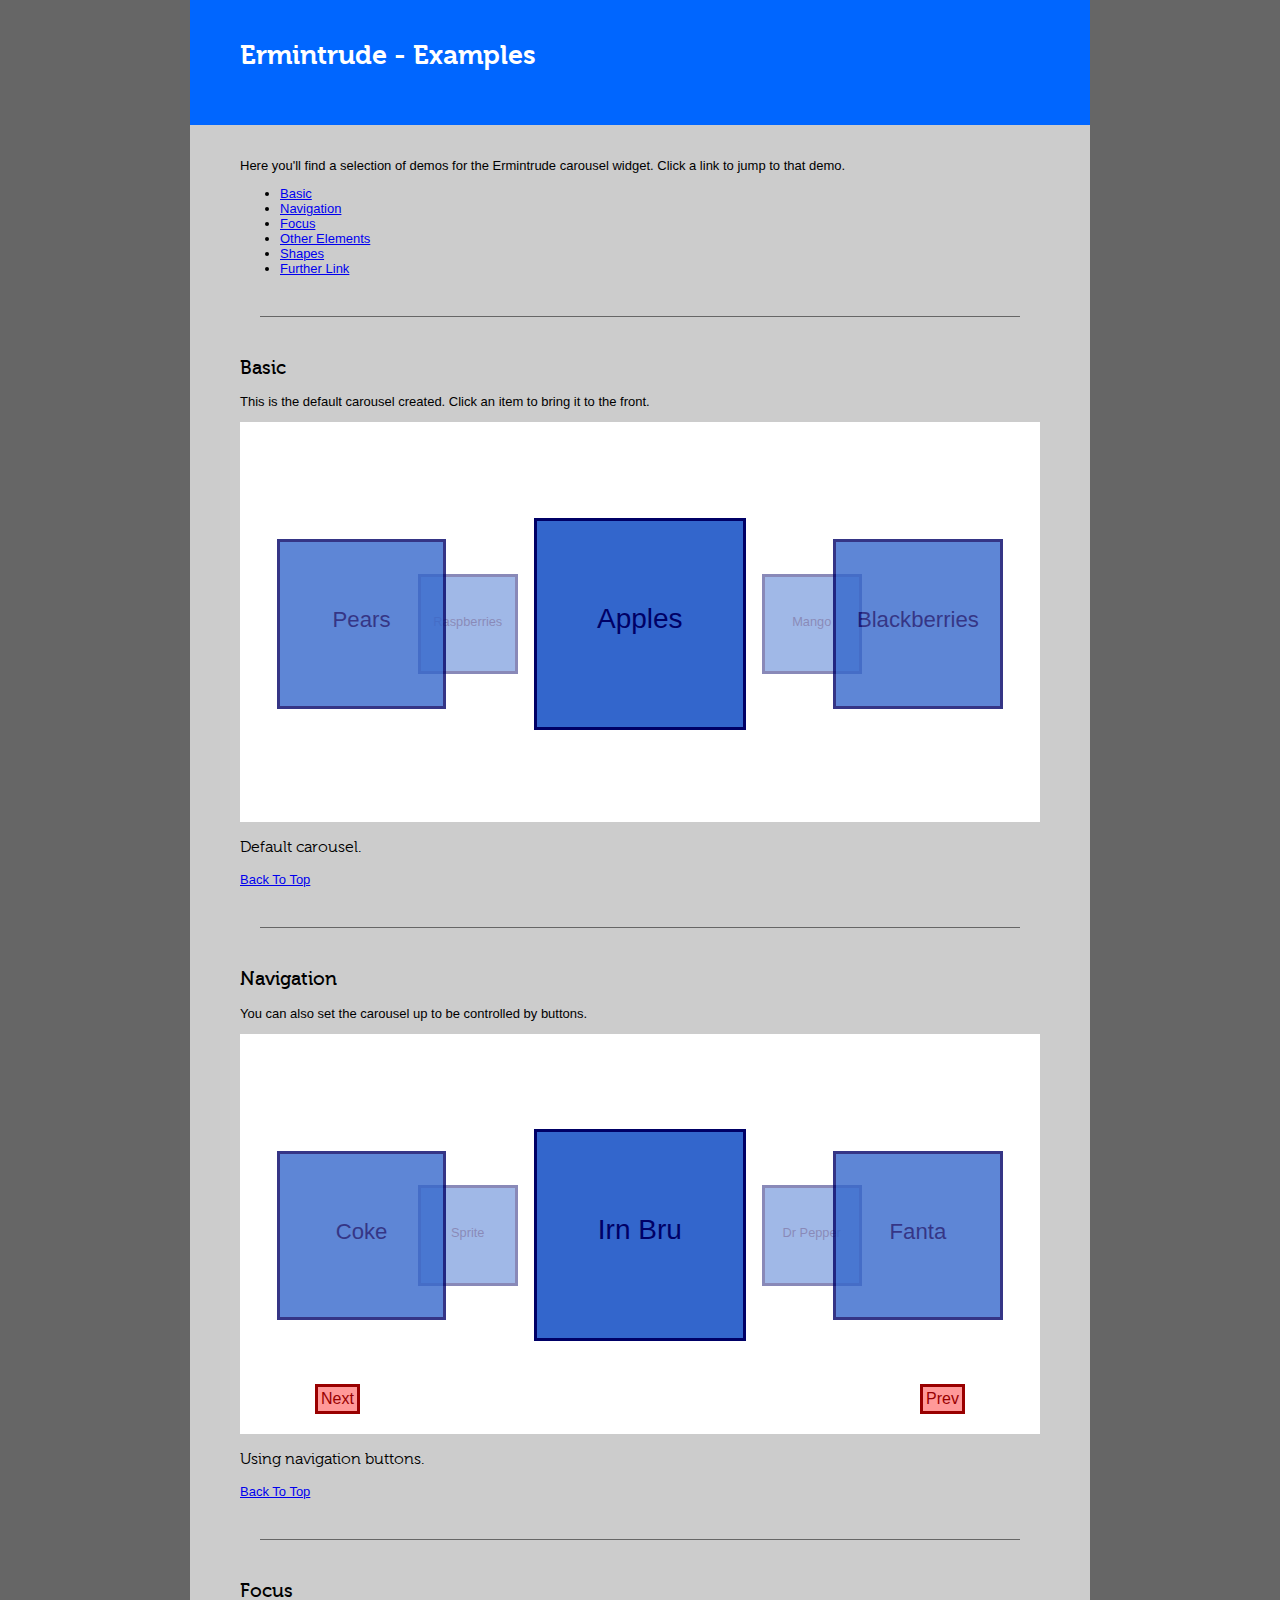
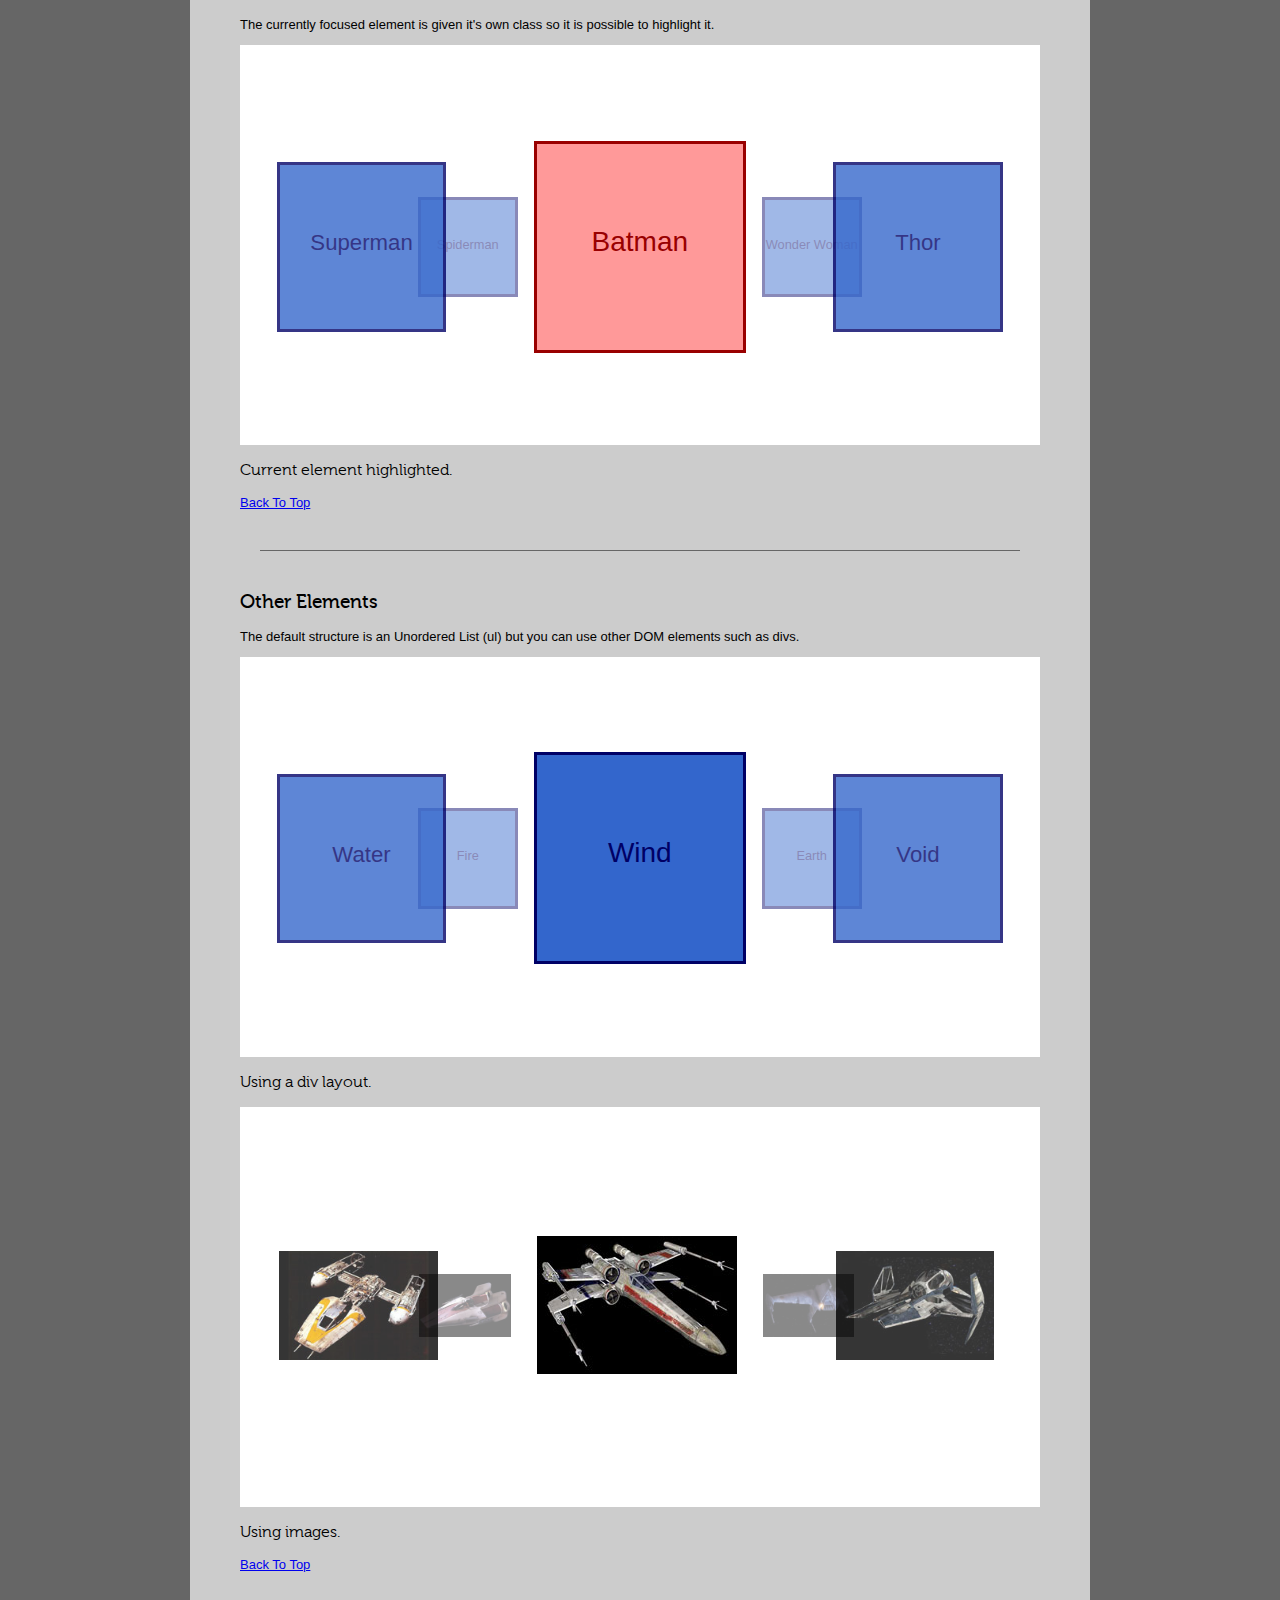
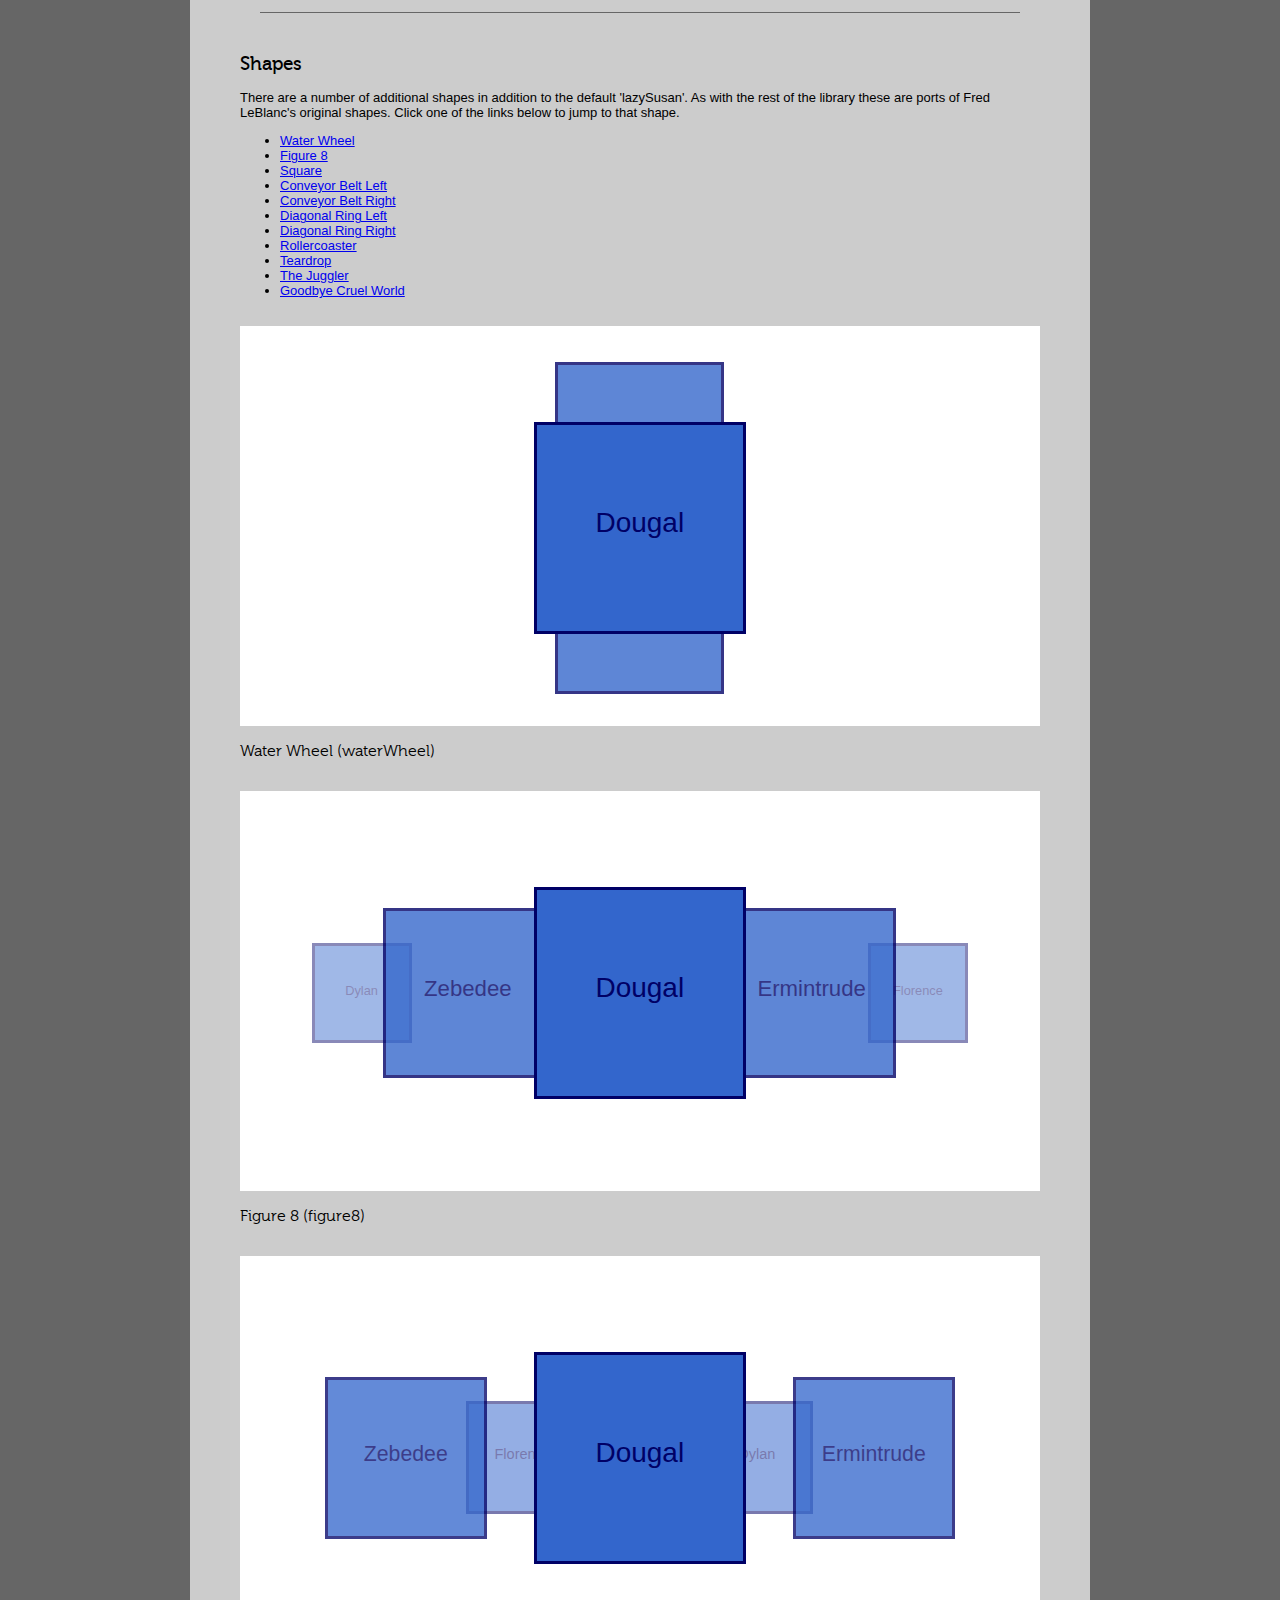
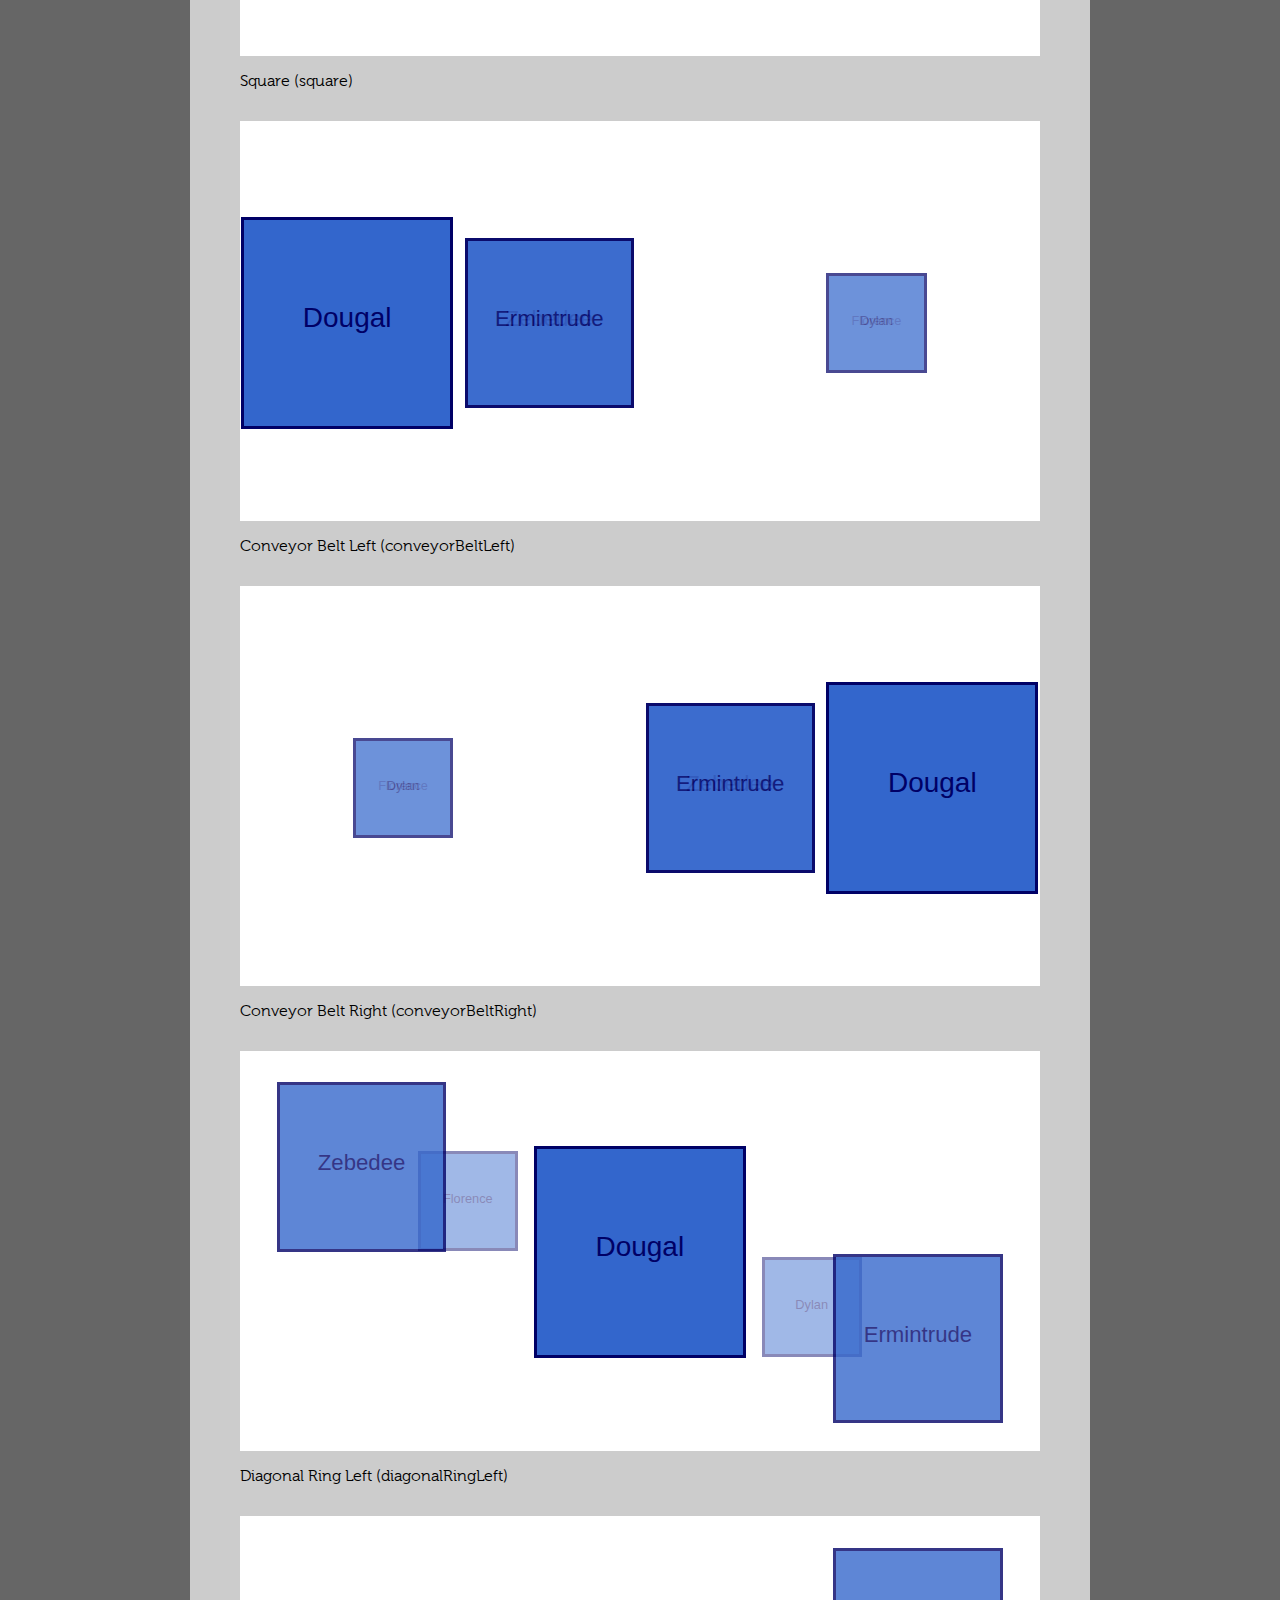
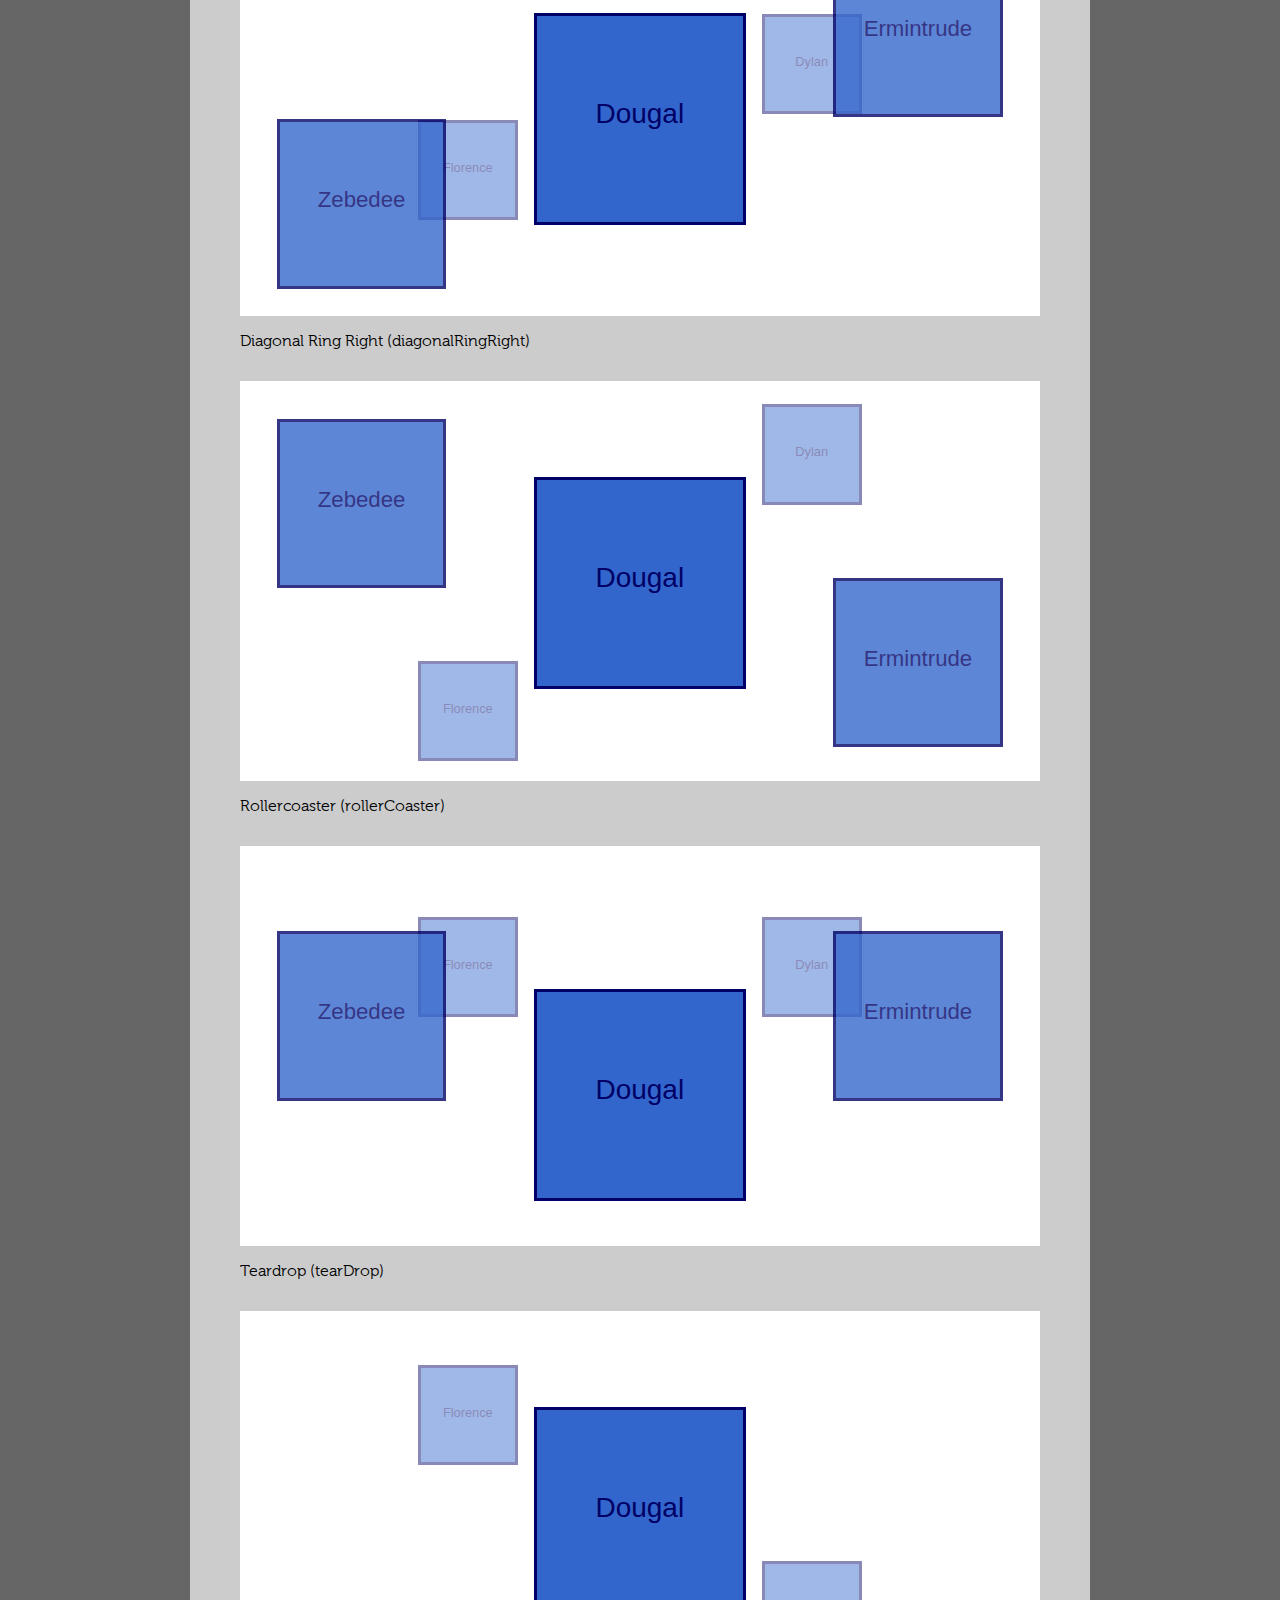
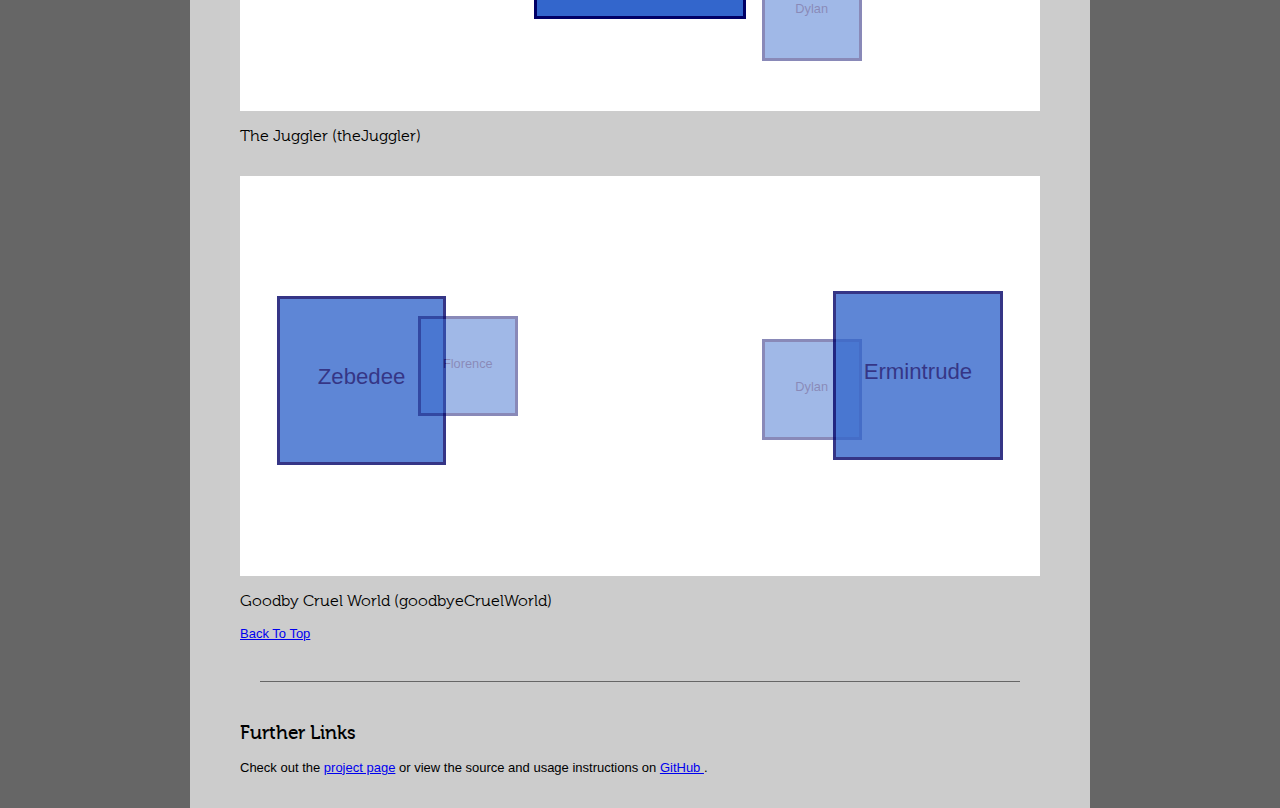
<file: index.html>
<!DOCTYPE html PUBLIC "-//W3C//DTD HTML 4.01 Transitional//EN" "http://www.w3.org/TR/html4/loose.dtd">
<html>
<head>
<meta http-equiv="Content-Type" content="text/html; charset=UTF-8">
<title>Ermintrude</title>
<link type="text/css" rel="stylesheet" href="css/examples.css" media="screen"/>
</head>
<body>
	
<div id="container">
	<div id="header">
		<h1>Ermintrude - Examples</h1>
	</div>
	<div id="middle">
		<a name="top"></a>
		<p>Here you'll find a selection of demos for the Ermintrude carousel widget.  Click a link to jump to that demo.</p>
		
		<ul>
			<li><a href="#basic">Basic</a></li>
			<li><a href="#nav">Navigation</a></li>
			<li><a href="#focus">Focus</a></li>
			<li><a href="#elements">Other Elements</a></li>
			<li><a href="#shapes">Shapes</a></li>
			<li><a href="#links">Further Link</a></li>
		</ul>
		
		
		
		<hr/>
		
		<a name="basic"></a>
		<h2>Basic</h2>
		<p>This is the default carousel created.  Click an item to bring it to the front.</p>
		<div class="paper">
		    <ul id="roundabout">
                <li>Apples</li>
                <li>Pears</li>
                <li>Raspberries</li>
                <li>Mango</li>
                <li>Blackberries</li>
            </ul>  
		</div>
		<h3>Default carousel.</h3>
		
		<a href="#top">Back To Top</a>
		
		<hr/>
		
		<a name="nav"></a>
        <h2>Navigation</h2>
        <p>You can also set the carousel up to be controlled by buttons.</p>
        <div class="paper">
            <ul id="roundabout-navigation">
                <li>Irn Bru</li>
                <li>Coke</li>
                <li>Sprite</li>
                <li>Dr Pepper</li>
                <li>Fanta</li>
            </ul> 
            <a href="#" id="next-bt">Next</a>
            <a href="#" id="prev-bt">Prev</a>
        </div>
        <h3>Using navigation buttons.</h3>
        
        <a href="#top">Back To Top</a>
        
        <hr/>
        
        <a name="focus"></a>
        <h2>Focus</h2>
        <p>The currently focused element is given it's own class so it is possible to highlight it.</p>
        <div class="paper">
            <ul id="roundabout-focus">
                <li>Batman</li>
                <li>Superman</li>
                <li>Spiderman</li>
                <li>Wonder Woman</li>
                <li>Thor</li>
            </ul> 
        </div>
        <h3>Current element highlighted.</h3>
        
        <a href="#top">Back To Top</a>
        
        <hr/>
		
		<a name="elements"></a>
        <h2>Other Elements</h2>
        <p>The default structure is an Unordered List (ul) but you can use other DOM elements such as divs.</p>
        <div class="paper">
            <div id="roundabout-divs">
                <div>Wind</div>
                <div>Water</div>
                <div>Fire</div>
                <div>Earth</div>
                <div>Void</div>
            </div> 
        </div>
        <h3>Using a div layout.</h3>
        
        <div class="paper">
            <div id="roundabout-imgs">
                <img src="img/x-wing.jpg" alt="X Wing Starfighter"/>
                <img src="img/y-wing.jpg" alt="Y Wing Bomber"/>
                <img src="img/a-wing.jpg" alt="A Wing Interceptor"/>
                <img src="img/b-wing.jpg" alt="B Wing Bomber"/>
                <img src="img/jedi.jpg" alt="Jedi Starfighter"/>
            </div> 
        </div>
        <h3>Using images.</h3>
        
        <a href="#top">Back To Top</a>
        
        <hr/>
        
        <a name="shapes"></a>
        <h2>Shapes</h2>
        <p>There are a number of additional shapes in addition to the default 'lazySusan'. As with the rest of the library these are ports of Fred LeBlanc's original shapes. 
            Click one of the links below to jump to that shape.</p>
        
        <ul>
            <li><a href="#WaterWheel">Water Wheel</a></li>
            <li><a href="#Figure8">Figure 8</a></li>
            <li><a href="#Square">Square</a></li>
            <li><a href="#ConveyorLeft">Conveyor Belt Left</a></li>
            <li><a href="#ConveyorRight">Conveyor Belt Right</a></li>
            <li><a href="#DiagonalLeft">Diagonal Ring Left</a></li>
            <li><a href="#DiagonalRight">Diagonal Ring Right</a></li>
            <li><a href="#Rollercoaster">Rollercoaster</a></li>
            <li><a href="#Teardrop">Teardrop</a></li>
            <li><a href="#Juggler">The Juggler</a></li>
            <li><a href="#Goodbye">Goodbye Cruel World</a></li>
        </ul>
        <br/>
        
        <a name="WaterWheel"></a>
        <div class="paper">
            <ul id="waterwheel">
                <li>Dougal</li>
                <li>Zebedee</li>
                <li>Florence</li>
                <li>Dylan</li>
                <li>Ermintrude</li>
            </ul>  
        </div>
        <h3>Water Wheel (waterWheel)</h3>
        <br/>
        
        <a name="Figure8"></a>
        <div class="paper">
            <ul id="figure8">
                <li>Dougal</li>
                <li>Zebedee</li>
                <li>Florence</li>
                <li>Dylan</li>
                <li>Ermintrude</li>
            </ul>  
        </div>
        <h3>Figure 8 (figure8)</h3>
        <br/>
        
        <a name="Square"></a>
        <div class="paper">
            <ul id="square">
                <li>Dougal</li>
                <li>Zebedee</li>
                <li>Florence</li>
                <li>Dylan</li>
                <li>Ermintrude</li>
            </ul>  
        </div>
        <h3>Square (square)</h3>
        <br/>
        
        <a name="ConveyorLeft"></a>
        <div class="paper">
            <ul id="conveyorleft">
                <li>Dougal</li>
                <li>Zebedee</li>
                <li>Florence</li>
                <li>Dylan</li>
                <li>Ermintrude</li>
            </ul>  
        </div>
        <h3>Conveyor Belt Left (conveyorBeltLeft)</h3>
        <br/>
        
        <a name="ConveyorRight"></a>
        <div class="paper">
            <ul id="conveyorright">
                <li>Dougal</li>
                <li>Zebedee</li>
                <li>Florence</li>
                <li>Dylan</li>
                <li>Ermintrude</li>
            </ul>  
        </div>
        <h3>Conveyor Belt Right (conveyorBeltRight)</h3>
        <br/>
        
        <a name="DiagonalLeft"></a>
        <div class="paper">
            <ul id="diagonalleft">
                <li>Dougal</li>
                <li>Zebedee</li>
                <li>Florence</li>
                <li>Dylan</li>
                <li>Ermintrude</li>
            </ul>  
        </div>
        <h3>Diagonal Ring Left (diagonalRingLeft)</h3>
        <br/>
        
        <a name="DiagonalRight"></a>
        <div class="paper">
            <ul id="diagonalright">
                <li>Dougal</li>
                <li>Zebedee</li>
                <li>Florence</li>
                <li>Dylan</li>
                <li>Ermintrude</li>
            </ul>  
        </div>
        <h3>Diagonal Ring Right (diagonalRingRight)</h3>
        <br/>
        
        <a name="Rollercoaster"></a>
        <div class="paper">
            <ul id="rollercoaster">
                <li>Dougal</li>
                <li>Zebedee</li>
                <li>Florence</li>
                <li>Dylan</li>
                <li>Ermintrude</li>
            </ul>  
        </div>
        <h3>Rollercoaster (rollerCoaster)</h3>
        <br/>
        
        <a name="Teardrop"></a>
        <div class="paper">
            <ul id="teardrop">
                <li>Dougal</li>
                <li>Zebedee</li>
                <li>Florence</li>
                <li>Dylan</li>
                <li>Ermintrude</li>
            </ul>  
        </div>
        <h3>Teardrop (tearDrop)</h3>
        <br/>
        
        <a name="Juggler"></a>
        <div class="paper">
            <ul id="juggler">
                <li>Dougal</li>
                <li>Zebedee</li>
                <li>Florence</li>
                <li>Dylan</li>
                <li>Ermintrude</li>
            </ul>  
        </div>
        <h3>The Juggler (theJuggler)</h3>
        <br/>
        
        <a name="Goodbye"></a>
        <div class="paper">
            <ul id="goodbye">
                <li>Dougal</li>
                <li>Zebedee</li>
                <li>Florence</li>
                <li>Dylan</li>
                <li>Ermintrude</li>
            </ul>  
        </div>
        <h3>Goodby Cruel World (goodbyeCruelWorld)</h3>
        
        <a href="#top">Back To Top</a>
        
        <hr/>
			
		<a name="links"></a>
		<h2>Further Links</h2>
		
		<p>Check out the <a href="http://www.oinutter.co.uk/projects/ermintrude/">project page</a> or view the source and usage instructions on <a href="https://github.com/OiNutter/ermintrude">GitHub </a>. 
		
	</div>
</div>
<script language="Javascript" type="text/javascript" src="js/prototype.1.7.0.js"></script>
<script language="Javascript" type="text/javascript" src="js/scriptaculous-js-1.9.0/src/scriptaculous.js?load=effects"></script>
<script language="Javascript" type="text/javascript" src="js/ermintrude.full.min.js"></script>
<script language="JavaScript" type="text/javascript">
	

	document.observe('dom:loaded',function(){	
	
		var roundabout = new Ermintrude('roundabout');
		
		var roundaboutNav = new Ermintrude('roundabout-navigation',{btnNext:'next-bt',btnPrev:'prev-bt'});
		
		var roundaboutFocus = new Ermintrude('roundabout-focus');
		
		var roundaboutDivs = new Ermintrude('roundabout-divs',{childSelector:'div'});
		
		var roundaboutImgs = new Ermintrude('roundabout-imgs',{childSelector:'img'});
		
		var waterwheel = new Ermintrude('waterwheel',{shape:'waterWheel'}),
            figure8 = new Ermintrude('figure8',{shape:'figure8'}),
            square = new Ermintrude('square',{shape:'square'}),
            conveyorleft = new Ermintrude('conveyorleft',{shape:'conveyorBeltLeft'}),
            conveyorright = new Ermintrude('conveyorright',{shape:'conveyorBeltRight'}),
            diagonalleft = new Ermintrude('diagonalleft',{shape:'diagonalRingLeft'}),
            diagonalright = new Ermintrude('diagonalright',{shape:'diagonalRingRight'}),
            rollercoaster = new Ermintrude('rollercoaster',{shape:'rollerCoaster'}),
            teardrop = new Ermintrude('teardrop',{shape:'tearDrop'}),
            juggler = new Ermintrude('juggler',{shape:'theJuggler'}),
            goodbye = new Ermintrude('goodbye',{shape:'goodbyeCruelWorld'});
		
	});

</script>
<script type="text/javascript">
  var _gauges = _gauges || [];
  (function() {
    var t   = document.createElement('script');
    t.type  = 'text/javascript';
    t.async = true;
    t.id    = 'gauges-tracker';
    t.setAttribute('data-site-id', '4fabf94e613f5d65af0002a4');
    t.src = '//secure.gaug.es/track.js';
    var s = document.getElementsByTagName('script')[0];
    s.parentNode.insertBefore(t, s);
  })();
</script>
</body>
</html>
</file>
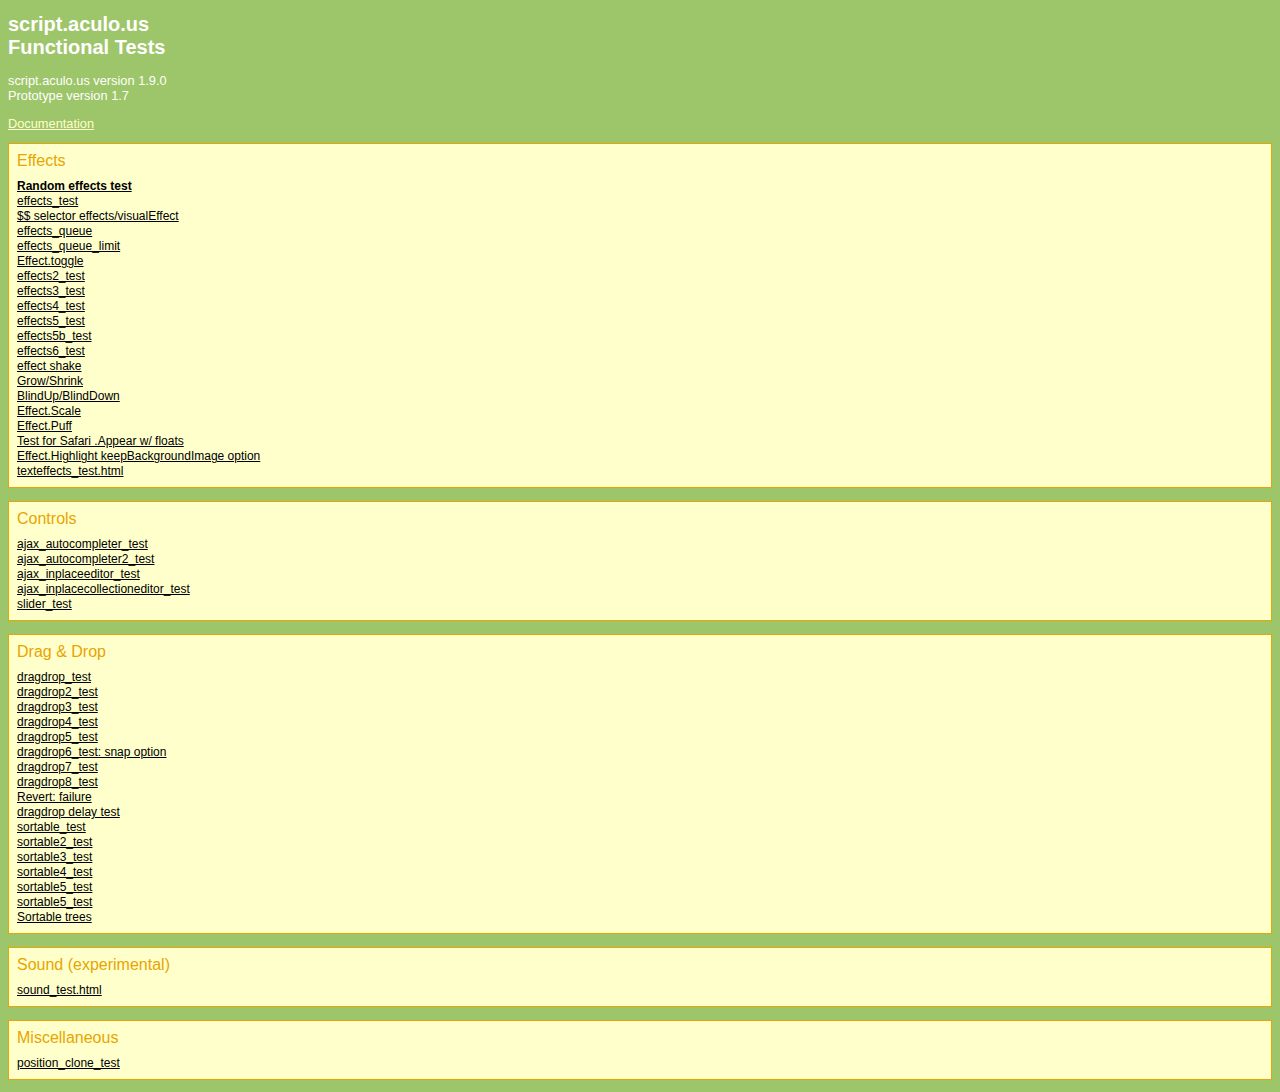
<file: js/scriptaculous-js-1.9.0/test/functional/index.html>
<!DOCTYPE html PUBLIC "-//W3C//DTD XHTML 1.0 Transitional//EN"
        "http://www.w3.org/TR/xhtml1/DTD/xhtml1-transitional.dtd">
<html xmlns="http://www.w3.org/1999/xhtml" xml:lang="en" lang="en">
<head>
  <title>script.aculo.us functional tests</title>
  <meta http-equiv="content-type" content="text/html; charset=utf-8" />
  <script src="../../lib/prototype.js" type="text/javascript"></script>
  <script src="../../src/scriptaculous.js" type="text/javascript"></script>
  <script src="../../src/unittest.js" type="text/javascript"></script>
  <link rel="stylesheet" href="../test.css" type="text/css" />
</head>
<body class="navigation">

<h1>script.aculo.us<br/>Functional Tests</h1>

<p id="version"></p>

<script type="text/javascript" language="javascript" charset="utf-8">
// <![CDATA[
  $('version').innerHTML = 'script.aculo.us version '+Scriptaculous.Version+'<br/>Prototype version ' + Prototype.Version;
// ]]>
</script>

<p><a href="http://wiki.script.aculo.us/scriptaculous/show/UnitTesting" target="test">Documentation</a></p>

<h2>Effects</h2>
<ul>
  <li><b><a href="effects_random_demo.html" target="test">Random effects test</a></b></li>
  <li><a href="effects_test.html" target="test">effects_test</a></li>
  <li><a href="effect_direct_test.html" target="test">$$ selector effects/visualEffect</a></li>
  <li><a href="effects_queue_test.html" target="test">effects_queue</a></li>
  <li><a href="effects_queue_limit_test.html" target="test">effects_queue_limit</a></li>
  <li><a href="effects_toggle_test.html" target="test">Effect.toggle</a></li>
  <li><a href="effects2_test.html" target="test">effects2_test</a></li>
  <li><a href="effects3_test.html" target="test">effects3_test</a></li>
  <li><a href="effects4_test.html" target="test">effects4_test</a></li>
  <li><a href="effects5_test.html" target="test">effects5_test</a></li>
  <li><a href="effects5b_test.html" target="test">effects5b_test</a></li>
  <li><a href="effects6_test.html" target="test">effects6_test</a></li>
  <li><a href="effect_shake.html" target="test">effect shake</a></li>
  <li><a href="effects_grow_strink_test.html" target="test">Grow/Shrink</a></li>
  <li><a href="effects_blind_test.html" target="test">BlindUp/BlindDown</a></li>
  <li><a href="effect_scale_test.html" target="test">Effect.Scale</a></li>
  <li><a href="effect_puff_test.html" target="test">Effect.Puff</a></li>
  <li><a href="effects_float_appear_test.html" target="test">Test for Safari .Appear w/ floats</a></li>
  <li><a href="effects_highlight_bg_image.html" target="test">Effect.Highlight keepBackgroundImage option</a></li>
  <li><a href="texteffects_test.html" target="test">texteffects_test.html</a></li>
</ul>

<h2>Controls</h2>
<ul>
  <li><a href="ajax_autocompleter_test.html" target="test">ajax_autocompleter_test</a></li>
  <li><a href="ajax_autocompleter2_test.html" target="test">ajax_autocompleter2_test</a></li>
  <li><a href="ajax_inplaceeditor_test.html" target="test">ajax_inplaceeditor_test</a></li>
  <li><a href="ajax_inplacecollectioneditor_test.html" target="test">ajax_inplacecollectioneditor_test</a></li>
  <li><a href="slider_test.html" target="test">slider_test</a></li>
</ul>

<h2>Drag &amp; Drop</h2>
<ul>
  <li><a href="dragdrop_test.html" target="test">dragdrop_test</a></li>
  <li><a href="dragdrop2_test.html" target="test">dragdrop2_test</a></li>
  <li><a href="dragdrop3_test.html" target="test">dragdrop3_test</a></li>
  <li><a href="dragdrop4_test.html" target="test">dragdrop4_test</a></li>
  <li><a href="dragdrop5_test.html" target="test">dragdrop5_test</a></li>
  <li><a href="dragdrop6_test.html" target="test">dragdrop6_test: snap option</a></li>
  <li><a href="dragdrop7_test.html" target="test">dragdrop7_test</a></li>
  <li><a href="dragdrop8_test.html" target="test">dragdrop8_test</a></li>
  <li><a href="dragdrop9_test.html" target="test">Revert: failure</a></li>
  <li><a href="dragdrop_delay_test.html" target="test">dragdrop delay test</a></li>
  <li><a href="sortable_test.html" target="test">sortable_test</a></li>
  <li><a href="sortable2_test.html" target="test">sortable2_test</a></li>
  <li><a href="sortable3_test.html" target="test">sortable3_test</a></li>
  <li><a href="sortable4_test.html" target="test">sortable4_test</a></li>
  <li><a href="sortable5_test.html" target="test">sortable5_test</a></li>
  <li><a href="sortable6_test.html" target="test">sortable5_test</a></li>
  <li><a href="sortable_tree_test.html" target="test">Sortable trees</a></li>
</ul>

<h2>Sound (experimental)</h2>
<ul>
  <li><a href="sound_test.html" target="test">sound_test.html</a></li>
</ul>

<h2>Miscellaneous</h2>
<ul>
  <li><a href="position_clone_test.html" target="test">position_clone_test</a></li>
</ul>

</body>
</html>
</file>
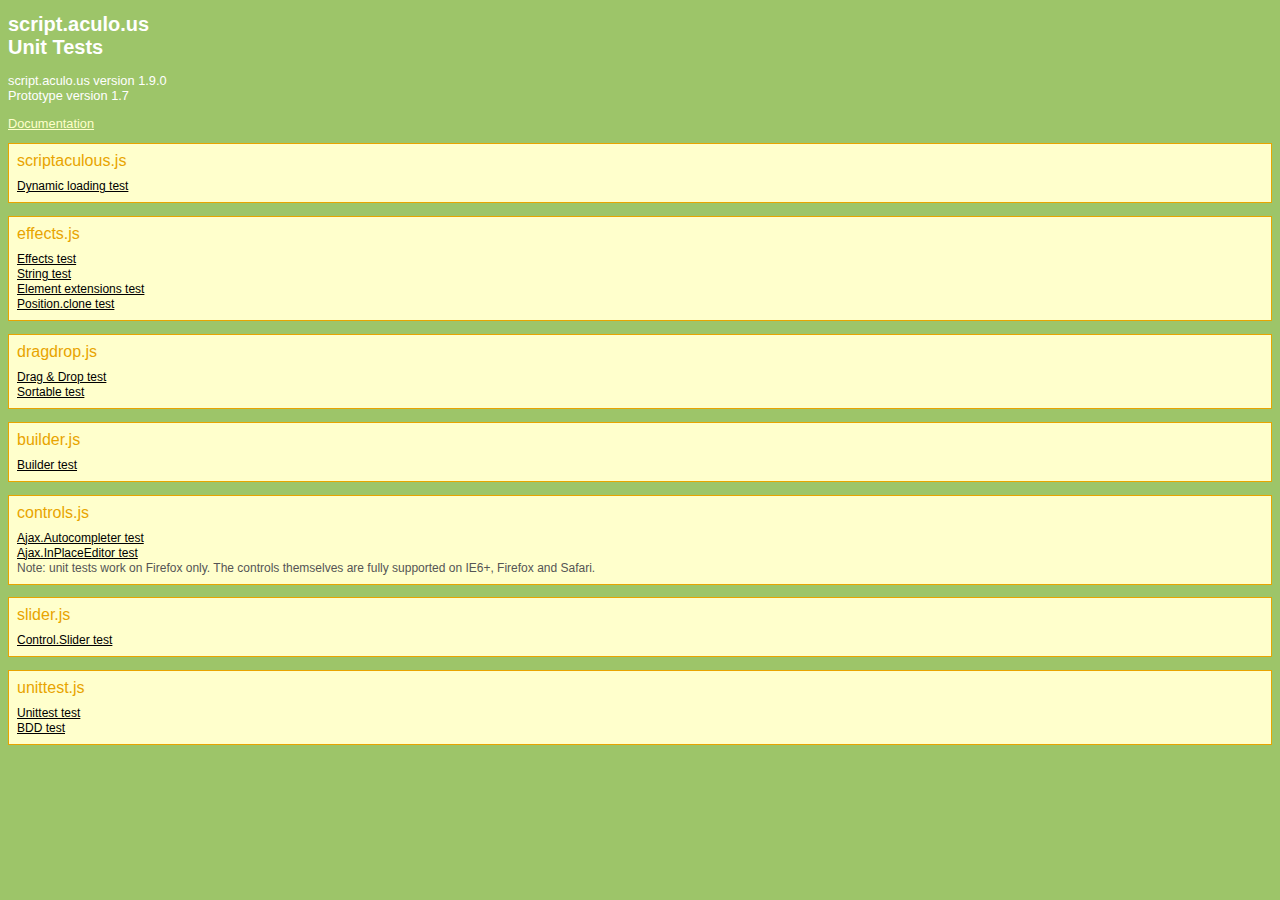
<file: js/scriptaculous-js-1.9.0/test/unit/index.html>
<!DOCTYPE html PUBLIC "-//W3C//DTD XHTML 1.0 Transitional//EN"
        "http://www.w3.org/TR/xhtml1/DTD/xhtml1-transitional.dtd">
<html xmlns="http://www.w3.org/1999/xhtml" xml:lang="en" lang="en">
<head>
  <title>script.aculo.us Unit test file</title>
  <meta http-equiv="content-type" content="text/html; charset=utf-8" />
  <script src="../../lib/prototype.js" type="text/javascript"></script>
  <script src="../../src/scriptaculous.js" type="text/javascript"></script>
  <script src="../../src/unittest.js" type="text/javascript"></script>
  <link rel="stylesheet" href="../test.css" type="text/css" />
</head>
<body class="navigation">

<h1>script.aculo.us<br/>Unit Tests</h1>

<p id="version"></p>

<script type="text/javascript" language="javascript" charset="utf-8">
// <![CDATA[
  $('version').innerHTML = 'script.aculo.us version '+Scriptaculous.Version+'<br/>Prototype version ' + Prototype.Version;
// ]]>
</script>

<p><a href="http://wiki.script.aculo.us/scriptaculous/show/UnitTesting" target="test">Documentation</a></p>

<h2>scriptaculous.js</h2>
<ul>
  <li><a href="loading_test.html" target="test">Dynamic loading test</a></li>
</ul>

<h2>effects.js</h2>
<ul>
   <li><a href="effects_test.html" target="test">Effects test</a></li>
   <li><a href="string_test.html" target="test">String test</a></li>
   <li><a href="element_test.html" target="test">Element extensions test</a></li>
   <li><a href="position_clone_test.html" target="test">Position.clone test</a></li>
</ul>

<h2>dragdrop.js</h2>
<ul>
  <li><a href="dragdrop_test.html" target="test">Drag &amp; Drop test</a></li>
  <li><a href="sortable_test.html" target="test">Sortable test</a></li>
</ul>

<h2>builder.js</h2>
<ul>
  <li><a href="builder_test.html" target="test">Builder test</a></li>
</ul>

<h2>controls.js</h2>
<ul>
  <li><a href="ajax_autocompleter_test.html" target="test">Ajax.Autocompleter test</a></li>
  <li><a href="ajax_inplaceeditor_test.html" target="test">Ajax.InPlaceEditor test</a></li>
  <li>Note: unit tests work on Firefox only. The controls themselves are fully supported on IE6+, Firefox and Safari.</li>
</ul>

<h2>slider.js</h2>
<ul>
  <li><a href="slider_test.html" target="test">Control.Slider test</a></li>
</ul>


<h2>unittest.js</h2>
<ul>
  <li><a href="unittest_test.html" target="test">Unittest test</a></li>
  <li><a href="bdd_test.html" target="test">BDD test</a></li>
</ul>

</body>
</html>
</file>
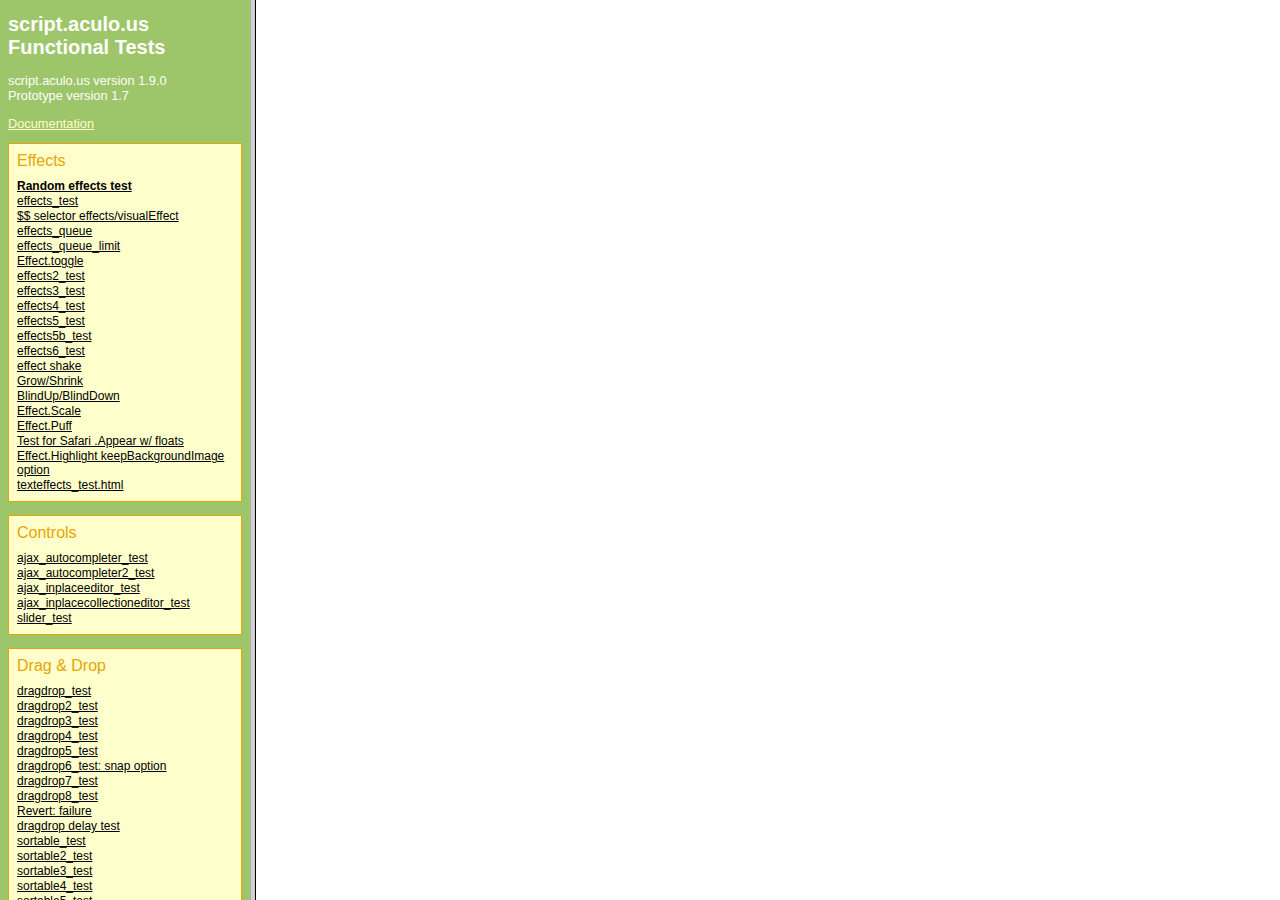
<file: js/scriptaculous-js-1.9.0/test/run_functional_tests.html>
<!DOCTYPE html PUBLIC "-//W3C//DTD XHTML 1.0 Frameset//EN" 
  "http://www.w3.org/TR/xhtml1/DTD/xhtml1-frameset.dtd">
<html xmlns="http://www.w3.org/1999/xhtml" xml:lang="en" lang="en">
  <head>
    <meta http-equiv="Content-type" content="text/html; charset=utf-8" />
    <title>script.aculo.us functional tests</title>
  </head>

  <frameset cols="250,*">
    <frame name="controls" src="functional/index.html" />
    <frame name="test" />
  </frameset>

  <noframes>
    <body>
      Heya, 1995!
    </body>
  </noframes>

</html>
</file>
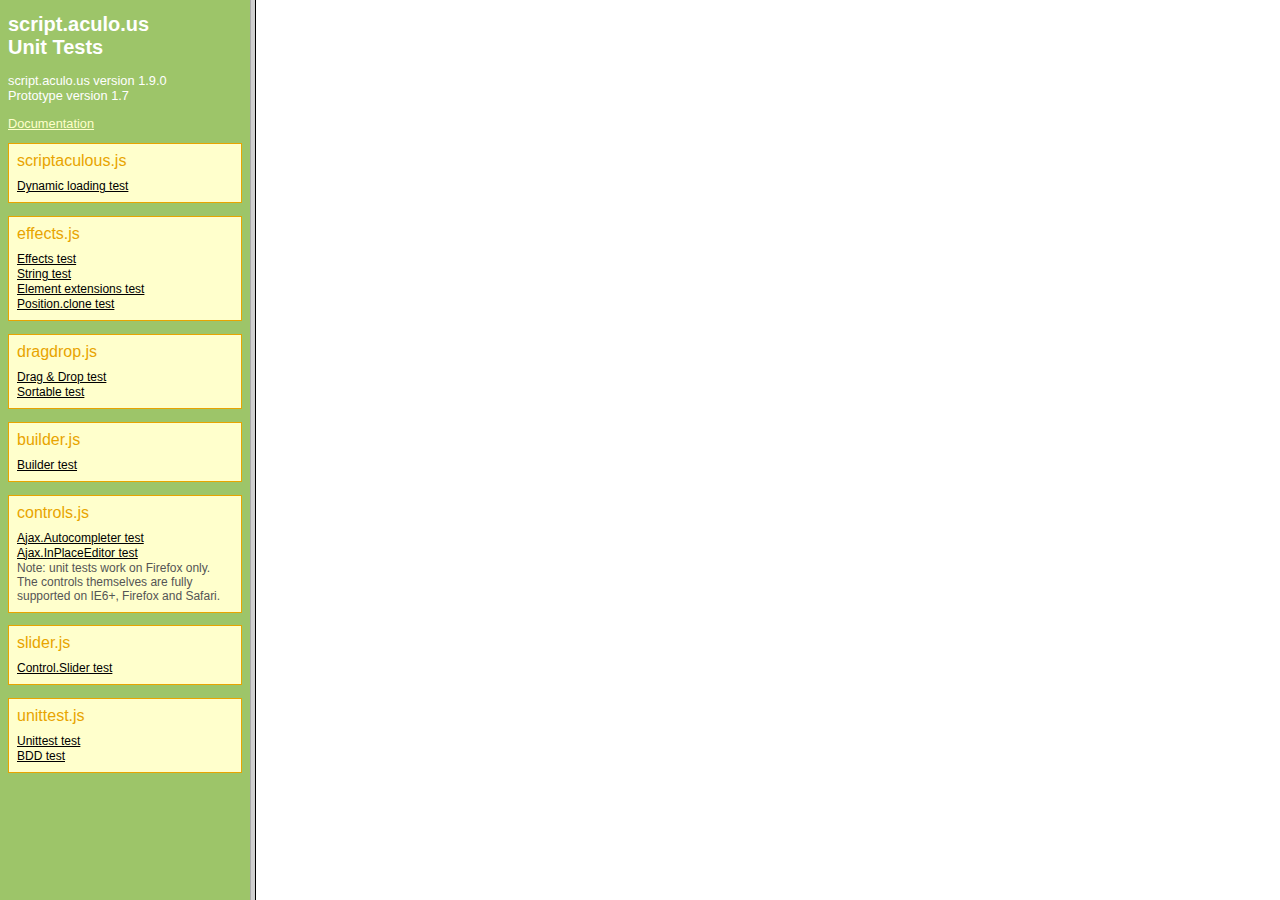
<file: js/scriptaculous-js-1.9.0/test/run_unit_tests.html>
<!DOCTYPE html PUBLIC "-//W3C//DTD XHTML 1.0 Frameset//EN" 
  "http://www.w3.org/TR/xhtml1/DTD/xhtml1-frameset.dtd">
<html xmlns="http://www.w3.org/1999/xhtml" xml:lang="en" lang="en">
  <head>
    <meta http-equiv="Content-type" content="text/html; charset=utf-8" />
    <title>script.aculo.us Unit Test Runner</title>
  </head>

  <frameset cols="250,*">
    <frame name="controls" src="unit/index.html" />
    <frame name="test" />
  </frameset>

  <noframes>
    <body>
      Heya, 1995!
    </body>
  </noframes>

</html>
</file>
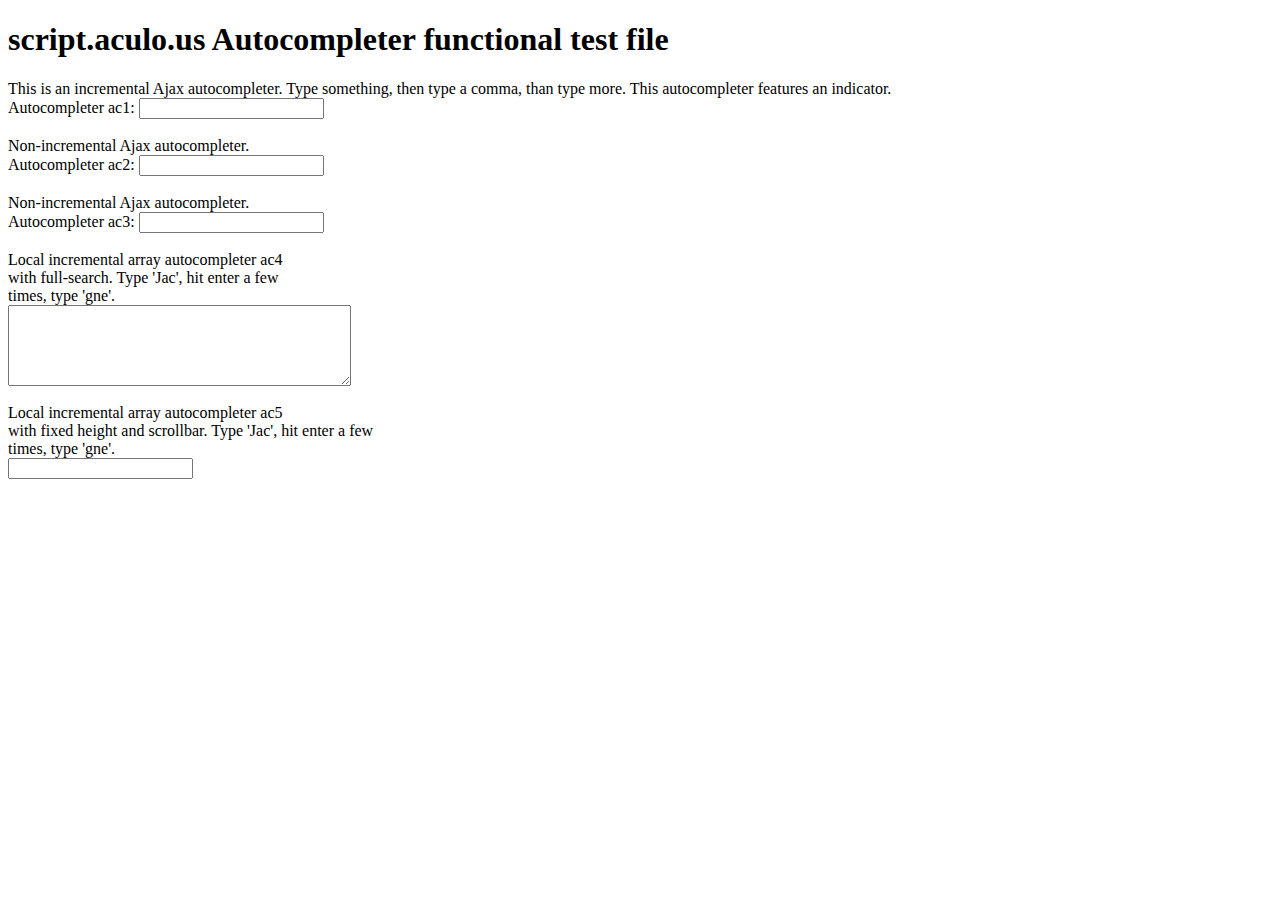
<file: js/scriptaculous-js-1.9.0/test/functional/ajax_autocompleter2_test.html>
<!DOCTYPE html PUBLIC "-//W3C//DTD XHTML 1.0 Transitional//EN"
        "http://www.w3.org/TR/xhtml1/DTD/xhtml1-transitional.dtd">
<html xmlns="http://www.w3.org/1999/xhtml" xml:lang="en" lang="en">
<head>
  <title>script.aculo.us Autocompleter functional test file</title>
  <meta http-equiv="content-type" content="text/html; charset=utf-8" />
  <script src="../../lib/prototype.js" type="text/javascript"></script>
  <script src="../../src/scriptaculous.js" type="text/javascript"></script>
  <script src="../../src/unittest.js" type="text/javascript"></script>
  <style type="text/css" media="screen">
    .selected { background-color: #888; }
  </style>
</head>
<body>
<h1>script.aculo.us Autocompleter functional test file</h1>



This is an incremental Ajax autocompleter. Type something, then type a comma, than type more. This autocompleter features an indicator.<br/>
<div id="ac1_indicator" style="display:none">NOW FETCHING RESULTS</div>
Autocompleter ac1: <input type="text" id="ac1" autocomplete="off"/>
<div id="ac1update" style="display:none;border:1px solid black;background-color:white;position:relative;"></div>


<script type="text/javascript" language="javascript" charset="utf-8">
// <![CDATA[
  new Ajax.Autocompleter('ac1','ac1update','_autocomplete_result.html', { 
    tokens: ',', indicator: 'ac1_indicator'
  } );
// ]]>
</script>

<br/><br/>
Non-incremental Ajax autocompleter.<br/>
Autocompleter ac2: <input id="ac2" type="text" autocomplete="off"/>
<div id="ac2update" style="display:none;border:1px solid black;background-color:white;"></div>


<script type="text/javascript" language="javascript" charset="utf-8">
// <![CDATA[
  new Ajax.Autocompleter('ac2','ac2update','_autocomplete_result.html');
// ]]>
</script>

<br/><br/>
Non-incremental Ajax autocompleter.<br/>
Autocompleter ac3: <input id="ac3" type="text" autocomplete="off"/>
<div id="ac3update" style="display:none;border:1px solid black;background-color:white;"></div>


<script type="text/javascript" language="javascript" charset="utf-8">
// <![CDATA[
  new Ajax.Autocompleter('ac3','ac3update','_autocomplete_result.html');
// ]]>
</script>

<br/><br/>

Local incremental array autocompleter ac4<br/> with full-search. Type 'Jac', hit enter a few <br/>times, type 'gne'.<br/> <textarea rows=5 cols=40 id="ac4" autocomplete="off"></textarea>
<div id="ac4update" style="display:none;border:1px solid black;background-color:white;"></div>

<script type="text/javascript" language="javascript" charset="utf-8">
// <![CDATA[
  new Autocompleter.Local('ac4','ac4update',
  new Array("John Jackson", "", "Jack Johnson", "", "Jane Agnews"), { tokens: new Array(',','\n'), fullSearch: true, partialSearch: true });
// ]]>
</script>
<br/><br/>

Local incremental array autocompleter ac5<br/> with fixed height and scrollbar. Type 'Jac', hit enter a few <br/>times, type 'gne'.<br/> <input id="ac5" type="text" autocomplete="off"/>
<div id="ac5update" style="display:none;border:1px solid black;background-color:white;height:50px;overflow:auto;"></div>

<script type="text/javascript" language="javascript" charset="utf-8">
// <![CDATA[
  new Autocompleter.Local('ac5','ac5update',
  new Array("John Jackson", "Jack Johnson", "Jane Agnews", "Jack Johnson", "Jane Agnews", "Jack Johnson", "Jane Agnews"), { tokens: new Array(',','\n'), fullSearch: true, partialSearch: true });
// ]]>
</script>


<br /><br /><br />
<br /><br /><br />
<div id="debug" style="font-size:11px;"></div>

</body>
</html>
</file>
<file: css/examples.css>
@font-face {
    font-family: 'Museo700';
    src: url('../fonts/museo700-regular-webfont.eot');
    src: url('../fonts/museo700-regular-webfont.eot?#iefix') format('embedded-opentype'),
         url('../fonts/museo700-regular-webfont.woff') format('woff'),
         url('../fonts/museo700-regular-webfont.ttf') format('truetype'),
         url('../fonts/museo700-regular-webfont.svg#Museo700') format('svg');
    font-weight: normal;
    font-style: normal;

}

@font-face {
    font-family: 'Museo500';
    src: url('../fonts/museo500-regular-webfont.eot');
    src: url('../fonts/museo500-regular-webfont.eot?#iefix') format('embedded-opentype'),
         url('../fonts/museo500-regular-webfont.woff') format('woff'),
         url('../fonts/museo500-regular-webfont.ttf') format('truetype'),
         url('../fonts/museo500-regular-webfont.svg#Museo500') format('svg');
    font-weight: normal;
    font-style: normal;

}

@font-face {
    font-family: 'Museo300';
    src: url('../fonts/museo300-regular-webfont.eot');
    src: url('../fonts/museo300-regular-webfont.eot?#iefix') format('embedded-opentype'),
         url('../fonts/museo300-regular-webfont.woff') format('woff'),
         url('../fonts/museo300-regular-webfont.ttf') format('truetype'),
         url('../fonts/museo300-regular-webfont.svg#Museo300') format('svg');
    font-weight: normal;
    font-style: normal;

}

body{
		background:#666;
		margin:0;
		padding:0;
		font:13px Helvetica,Arial, sans-serif;
	}
	
	#container{
		width:900px;
		margin:0 auto;
		background:#ccc;
	}
	
	#header{
		height:125px;
		background:#06f;
		position:relative;
	}
	
	#middle{
		padding:20px 50px;
	}
	
	h1{
		color:#fff;
		font:20pt 'Museo700',Helvetica,sans-serif;
		top:40px;
		left:50px;
		margin:0;
		position:absolute;
	}
	
	h2{
		font:14pt 'Museo500',Helvetica,sans-serif;
	}
	
	h3{
		font:12pt 'Museo300',Helvetica,sans-serif;
	}
	
	.paper{
	    font-size:16px;
		background:#fff;
		width:650px;
		height:300px;
		overflow:hidden;
		padding: 50px 75px;
	}
	
	hr{
		margin:40px 20px;
		border:none;
		height:1px;
		background:#666;
	}
	
	.roundabout-holder {
        list-style: none;
        height: 300px;
        width:650px;
        margin:0;
        font-size: 1em;
    }

.roundabout-moveable-item {
    cursor: pointer;
    width: 200px;
    height: 200px;
    border: 3px solid #006;
    background-color:#36c;
    color:#006;
    text-align: center;
    line-height: 7em;
    font-size: 28px;
}


img.roundabout-moveable-item{
    border:none;
    width:200px;
    height:138px;
}

 #roundabout-focus .roundabout-in-focus {
    cursor: auto;
    background: none repeat scroll 0 0 #F99;
    border: 3px solid #900;
    color:#900;
}
    
.caption {
    font-size: 0.75em; 
    color: #555; 
    text-align: center;
    margin-left: 1em;
}

.roundabout-active-item{
    background:#f00;
}

#next-bt,#prev-bt{
    display:block;
    background: none repeat scroll 0 0 #F99;
    border: 3px solid #900;
    padding: 3px;
    color:#900;
    text-decoration:none;
}

#next-bt:hover,#prev-bt:hover{
    background-color:#F30;
}

#next-bt{
    float:left;
}

#prev-bt{
    float:right;
}
</file>
<file: js/scriptaculous-js-1.9.0/test/test.css>
body, div, p, h1, h2, h3, ul, ol, span, a, table, td, form, img, li {
  font-family: sans-serif;
}

body {
  font-size:0.8em;
}

.navigation {
  background: #9DC569;
  color: #fff;
}

.navigation h1 {
  font-size: 20px;
}

.navigation h2 {
  font-size: 16px;
  font-weight: normal;
  margin: 0;
  border: 1px solid #e8a400;
  border-bottom: 0;
  background: #ffc;
  color: #E8A400;
  padding: 8px;
  padding-bottom: 0;
}

.navigation ul {
  margin-top: 0;
  border: 1px solid #E8A400;
  border-top: none;
  background: #ffc;
  padding: 8px;
  margin-left: 0;
}

.navigation ul li {
  font-size: 12px;
  list-style-type: none;
  margin-top: 1px;
  margin-bottom: 1px;
  color: #555;
}

.navigation a {
  color: #ffc;
}

.navigation ul li a {
  color: #000;
}

#log {
  padding-bottom: 1em;
  border-bottom: 2px solid #000;
  margin-bottom: 2em;
}

#logsummary {
  margin-bottom: 1em;
  padding: 1ex;
  border: 1px solid #000;
  font-weight: bold;
}

#logtable {
  width:100%;
  border-collapse: collapse;
  border: 1px dotted #666;
}

#logtable td, #logtable th {
  text-align: left;
  padding: 3px 8px;
  border: 1px dotted #666;
}

#logtable .passed {
  background-color: #cfc;
}

#logtable .failed, #logtable .error {
  background-color: #fcc;
}

#logtable .nameCell {
  cursor: pointer;
}
</file>
